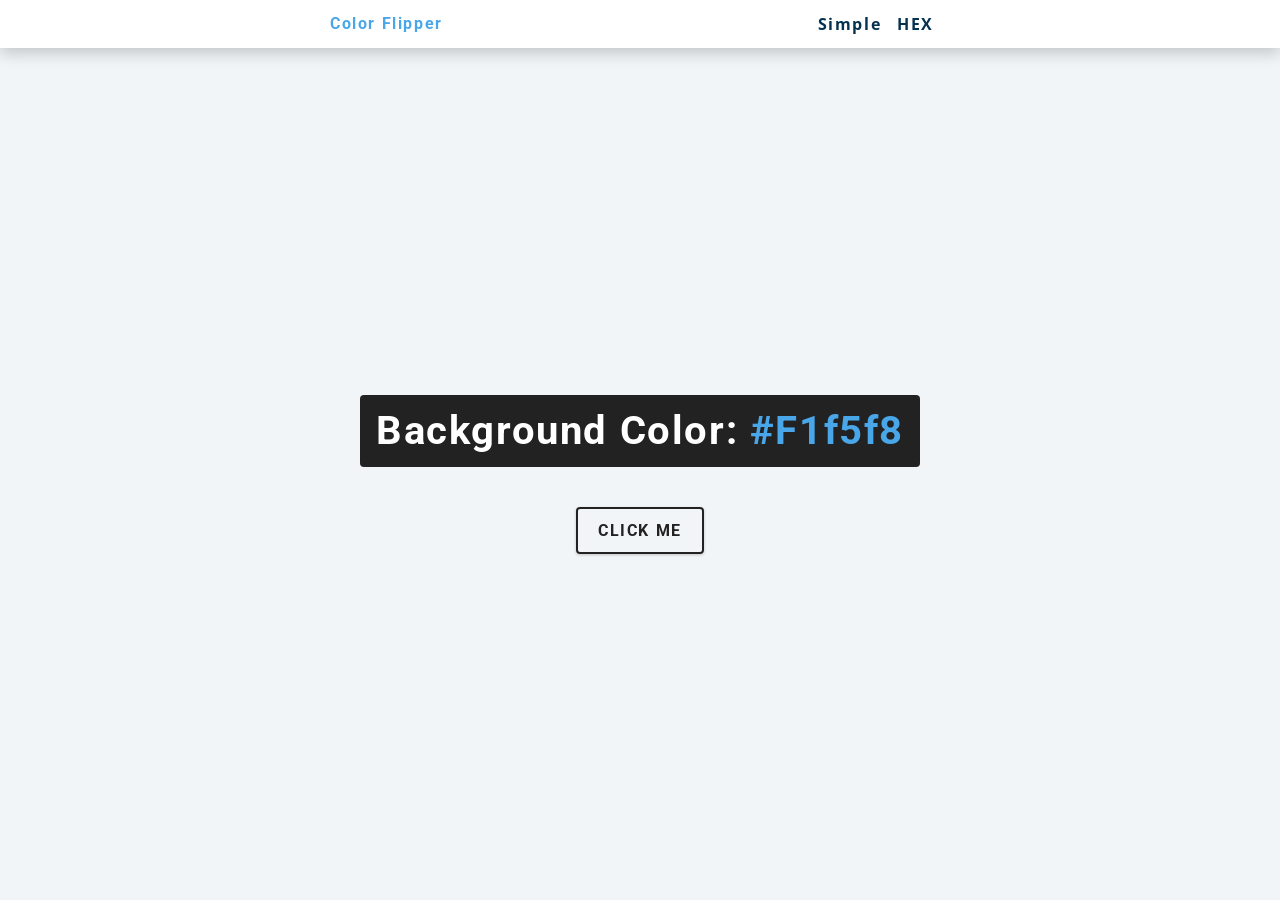
<file: 01/index.html>
<!DOCTYPE html>
<html lang="en">
<head>
    <meta charset="UTF-8">
    <meta name="viewport"
          content="width=device-width, user-scalable=no, initial-scale=1.0, maximum-scale=1.0, minimum-scale=1.0">
    <meta http-equiv="X-UA-Compatible" content="ie=edge">
    <link rel="stylesheet" href="style.css">
    <title>Title</title>
</head>
<body>
<nav>
    <div class="nav-center">
        <h4>Color Flipper</h4>
        <ul class="nav-links">
            <li><a href="index.html">simple</a></li>
            <li><a href="hex.html">HEX</a></li>
        </ul>
    </div>
</nav>
<main>
    <div class="container">
        <h2>background color: <span class=color>
            #f1f5f8
        </span></h2>
        <button class="btn btn-hero" id="btn">click me</button>

    </div>
</main>
<script src="main.js"></script>
</body>
</html>
</file>
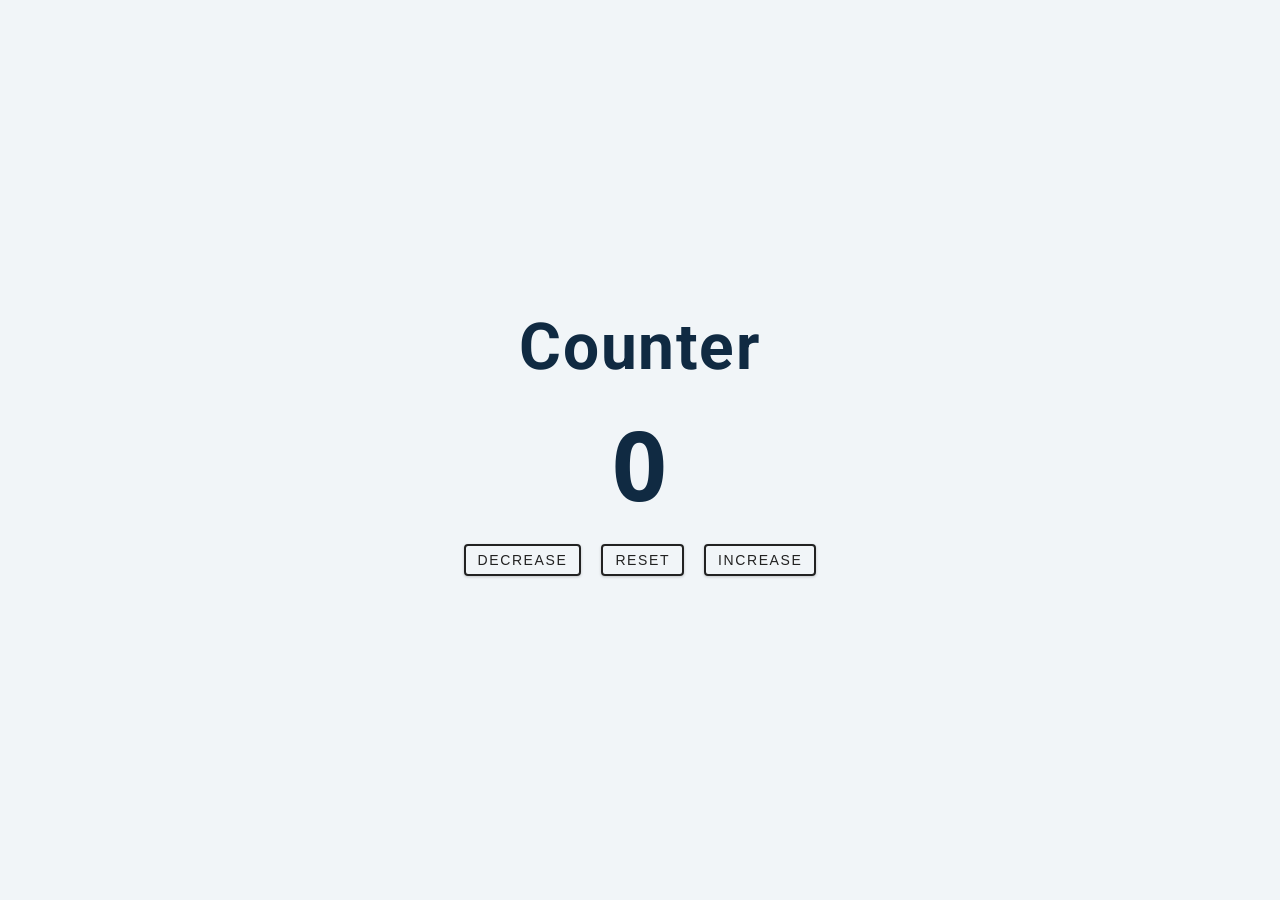
<file: 02/index.html>
<!DOCTYPE html>
<html lang="en">
<head>
    <meta charset="UTF-8" />
    <meta name="viewport" content="width=device-width, initial-scale=1.0" />
    <title>Counter</title>

    <!-- styles -->
    <link rel="stylesheet" href="styles.css" />
</head>
<body>
<main>
    <div class="container">
        <h1>counter</h1>
        <span id="value">0</span>
        <div class="button-container">
            <button class="btn decrease">decrease</button>
            <button class="btn reset">reset</button>
            <button class="btn increase">increase</button>
        </div>
    </div>
</main>
<!-- javascript -->
<script src="app.js"></script>
</body>
</html>
</file>
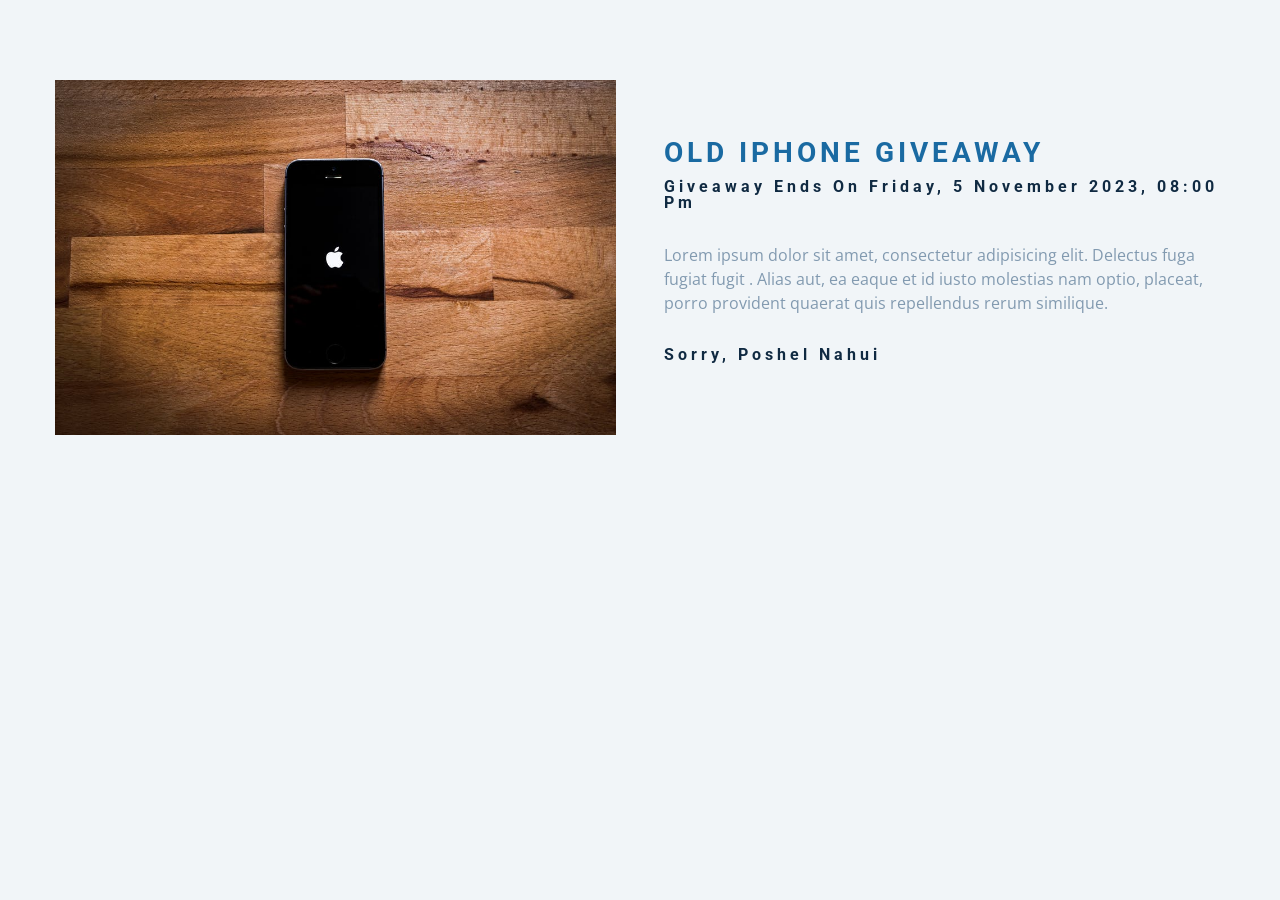
<file: 04/index.html>
<!DOCTYPE html>
<html lang="en">
  <head>
    <meta charset="UTF-8" />
    <meta name="viewport" content="width=device-width, initial-scale=1.0" />
    <title>Countdown</title>

    <!-- styles -->
    <link rel="stylesheet" href="styles.css" />
  </head>
  <body>
    <section class="section-center">
      <article class="gift-img">
        <img src="gift.jpeg" alt="" srcset="" class="gift picture">
      </article>
      <article class="gift-info">
        <h3>old iphone giveaway</h3>
        <h4 class="giveaway">
          giveaway ends on Friday, 24 April 2020, 8:00am
        </h4>
        <p>Lorem ipsum dolor sit amet,
          consectetur adipisicing elit. Delectus fuga fugiat fugit
          . Alias aut, ea eaque et id iusto molestias nam optio, placeat,
          porro provident quaerat quis repellendus rerum similique.
        </p>
        <div class="deadline">
          <div class="deadline-format">
            <h4 class="days">
              1
            </h4>
            <span>days</span>
          </div>
          <div class="deadline-format">
            <h4 class="hours">
              16
            </h4>
            <span>hours</span>
          </div>
          <div class="deadline-format">
            <h4 class="minutes">
              50
            </h4>
            <span>minutes</span>
          </div>
          <div class="deadline-format">
            <h4 class="seconds">41</h4>
            <span>seconds</span>
          </div>
        </div>
      </article>
    </section>
    <!-- javascript -->
    <script src="app.js"></script>
  </body>
</html>
</file>
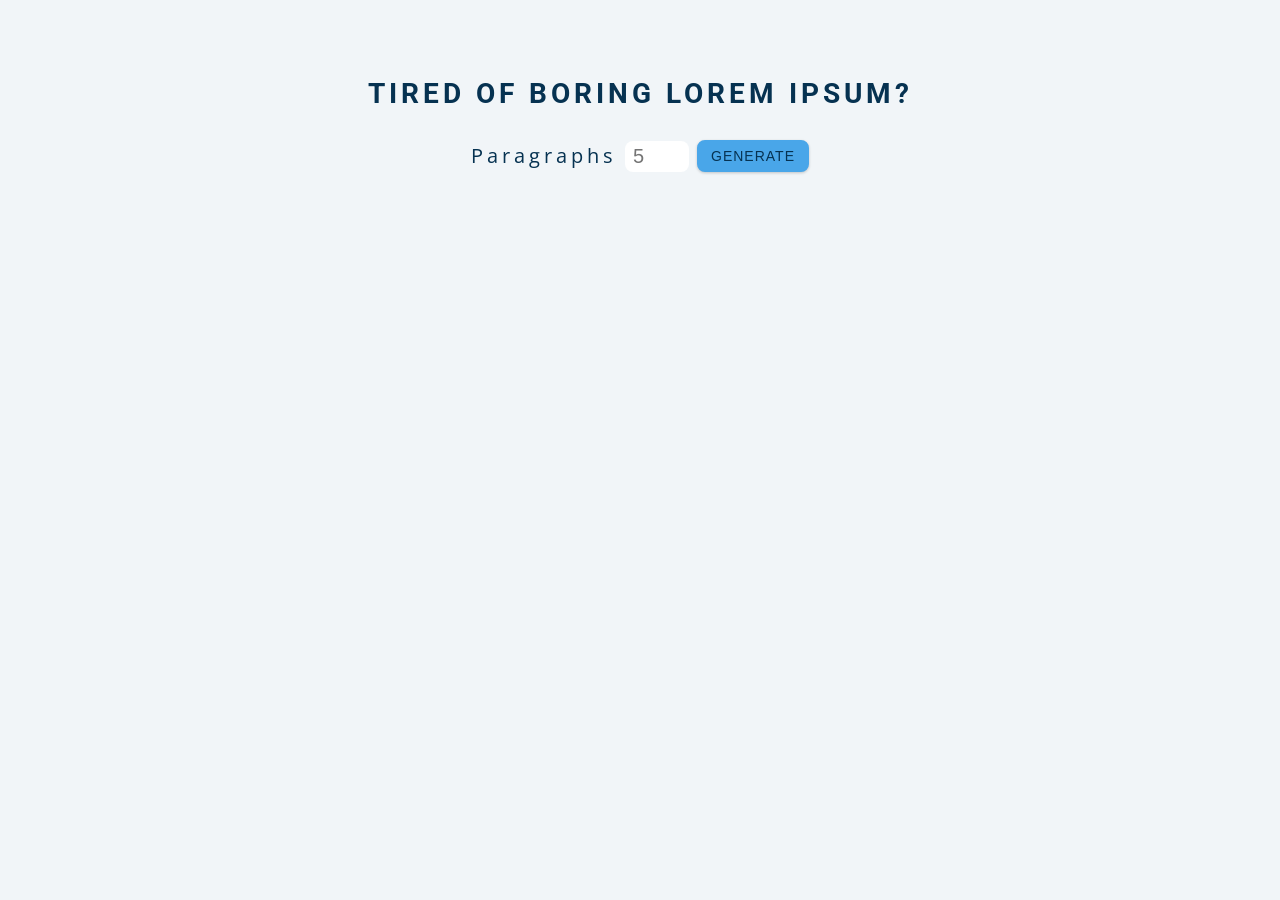
<file: 05/index.html>
<!DOCTYPE html>
<html lang="en">
  <head>
    <meta charset="UTF-8" />
    <meta name="viewport" content="width=device-width, initial-scale=1.0" />
    <title>Lorem Ipsum</title>

    <!-- styles -->
    <link rel="stylesheet" href="styles.css" />
  </head>
  <body>
    <section class="section-center">
      <h3>tired of boring lorem ipsum?</h3>
      <form class="lorem-form">
        <label for="amount">
          paragraphs
        </label>
        <input type="number" name="amount" id="amount"
        placeholder="5">
        <button type="submit" class="btn">generate</button>
      </form>
      <article class="lorem-text"></article>
    </section>
    <!-- javascript -->
    <script src="app.js"></script>
  </body>
</html>
</file>
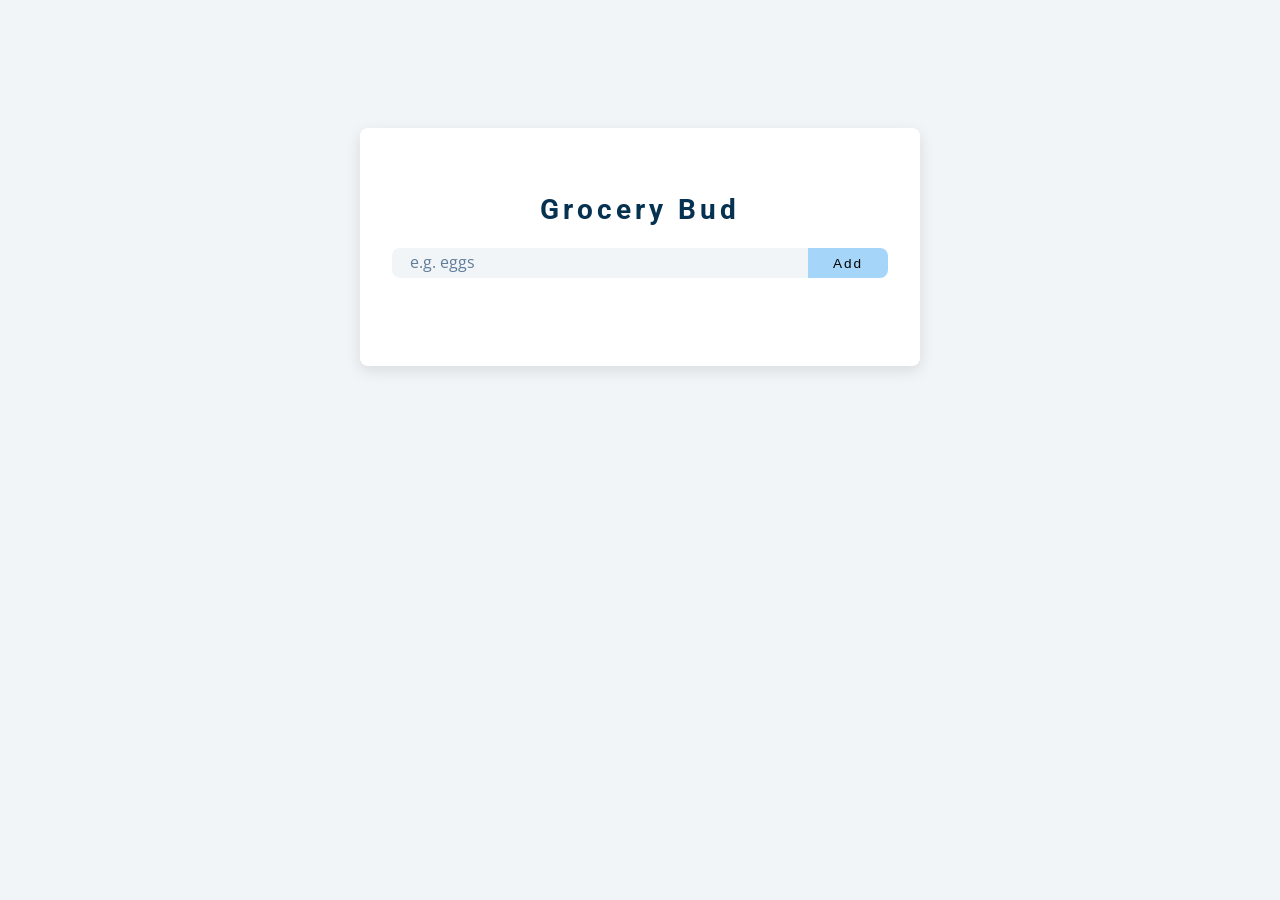
<file: 06/index.html>
<!DOCTYPE html>
<html lang="en">
  <head>
    <meta charset="UTF-8" />
    <meta name="viewport" content="width=device-width, initial-scale=1.0" />
    <title>Grocery Bud</title>
    <!-- font-awesome -->
    <link
      rel="stylesheet"
      href="https://cdnjs.cloudflare.com/ajax/libs/font-awesome/5.14.0/css/all.min.css"
    />
    <!-- styles -->
    <link rel="stylesheet" href="styles.css" />
  </head>
  <body>
    <section class="section-center">
      <form class="grocery-form">
        <p class="alert"></p>
        <h3>grocery bud</h3>
        <div class="form-control">
          <input type="text" id="grocery" placeholder="e.g. eggs">
          <button type="submit" class="submit-btn">add</button>
        </div>
      </form>
      <div class="grocery-container">
        <div class="grocery-list">
        </div>
        <button class="clear-btn">clear items</button>
      </div>
    </section>
    <!-- javascript -->
    <script src="app.js"></script>
  </body>
</html>
</file>
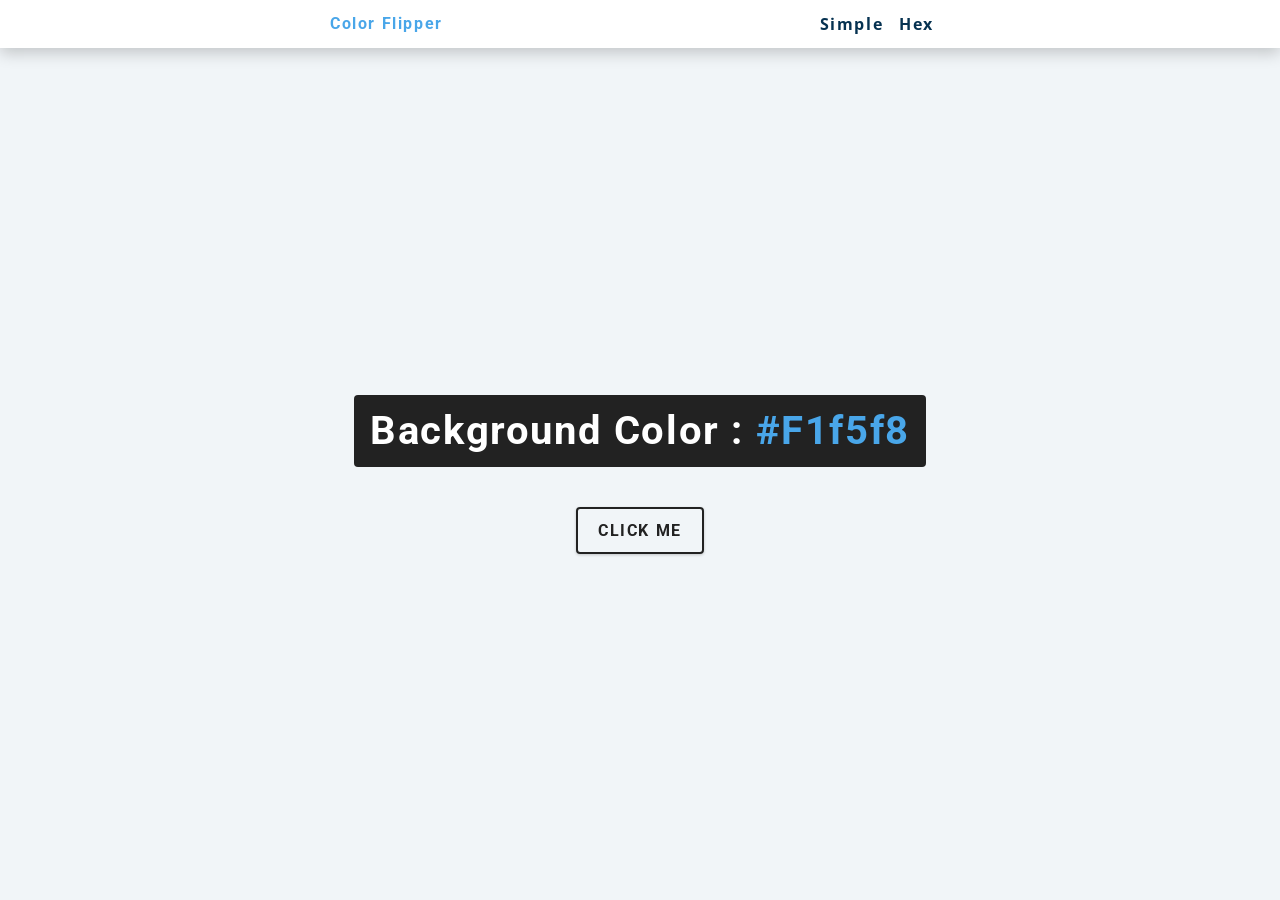
<file: 01/hex.html>
<!DOCTYPE html>
<html lang="en">
<head>
    <meta charset="UTF-8" />
    <meta name="viewport" content="width=device-width, initial-scale=1.0" />
    <title>
        Color Flipper || Simple
    </title>

    <!-- styles -->
    <link rel="stylesheet" href="style.css" />
</head>

<body>
<nav>
    <div class="nav-center">
        <h4>color flipper</h4>
        <ul class="nav-links">
            <li><a href="index.html">simple</a></li>
            <li><a href="hex.html">hex</a></li>
        </ul>
    </div>
</nav>
<main>
    <div class="container">
        <h2>background color : <span class="color">#f1f5f8</span></h2>
        <button class="btn btn-hero" id="btn">click me</button>
    </div>
</main>
<!-- javascript -->
<script src="hex.js"></script>
</body>
</html>
</file>
<file: 01/style.css>
/*
===============
Fonts
===============
*/
@import url("https://fonts.googleapis.com/css?family=Open+Sans|Roboto:400,700&display=swap");

/*
===============
Variables
===============
*/

:root {
    /* dark shades of primary color*/
    --clr-primary-1: hsl(205, 86%, 17%);
    --clr-primary-2: hsl(205, 77%, 27%);
    --clr-primary-3: hsl(205, 72%, 37%);
    --clr-primary-4: hsl(205, 63%, 48%);
    /* primary/main color */
    --clr-primary-5: hsl(205, 78%, 60%);
    /* lighter shades of primary color */
    --clr-primary-6: hsl(205, 89%, 70%);
    --clr-primary-7: hsl(205, 90%, 76%);
    --clr-primary-8: hsl(205, 86%, 81%);
    --clr-primary-9: hsl(205, 90%, 88%);
    --clr-primary-10: hsl(205, 100%, 96%);
    /* darkest grey - used for headings */
    --clr-grey-1: hsl(209, 61%, 16%);
    --clr-grey-2: hsl(211, 39%, 23%);
    --clr-grey-3: hsl(209, 34%, 30%);
    --clr-grey-4: hsl(209, 28%, 39%);
    /* grey used for paragraphs */
    --clr-grey-5: hsl(210, 22%, 49%);
    --clr-grey-6: hsl(209, 23%, 60%);
    --clr-grey-7: hsl(211, 27%, 70%);
    --clr-grey-8: hsl(210, 31%, 80%);
    --clr-grey-9: hsl(212, 33%, 89%);
    --clr-grey-10: hsl(210, 36%, 96%);
    --clr-white: #fff;
    --clr-red-dark: hsl(360, 67%, 44%);
    --clr-red-light: hsl(360, 71%, 66%);
    --clr-green-dark: hsl(125, 67%, 44%);
    --clr-green-light: hsl(125, 71%, 66%);
    --clr-black: #222;
    --ff-primary: "Roboto", sans-serif;
    --ff-secondary: "Open Sans", sans-serif;
    --transition: all 0.3s linear;
    --spacing: 0.1rem;
    --radius: 0.25rem;
    --light-shadow: 0 5px 15px rgba(0, 0, 0, 0.1);
    --dark-shadow: 0 5px 15px rgba(0, 0, 0, 0.2);
    --max-width: 1170px;
    --fixed-width: 620px;
}
/*
===============
Global Styles
===============
*/

*,
::after,
::before {
    margin: 0;
    padding: 0;
    box-sizing: border-box;
}
body {
    font-family: var(--ff-secondary);
    background: var(--clr-grey-10);
    color: var(--clr-grey-1);
    line-height: 1.5;
    font-size: 0.875rem;
}
ul {
    list-style-type: none;
}
a {
    text-decoration: none;
}
h1,
h2,
h3,
h4 {
    letter-spacing: var(--spacing);
    text-transform: capitalize;
    line-height: 1.25;
    margin-bottom: 0.75rem;
    font-family: var(--ff-primary);
}
h1 {
    font-size: 3rem;
}
h2 {
    font-size: 2rem;
}
h3 {
    font-size: 1.25rem;
}
h4 {
    font-size: 0.875rem;
}
p {
    margin-bottom: 1.25rem;
    color: var(--clr-grey-5);
}
@media screen and (min-width: 800px) {
    h1 {
        font-size: 4rem;
    }
    h2 {
        font-size: 2.5rem;
    }
    h3 {
        font-size: 1.75rem;
    }
    h4 {
        font-size: 1rem;
    }
    body {
        font-size: 1rem;
    }
    h1,
    h2,
    h3,
    h4 {
        line-height: 1;
    }
}
/*  global classes */

/* section */
.section {
    padding: 5rem 0;
}

.section-center {
    width: 90vw;
    margin: 0 auto;
    max-width: 1170px;
}
@media screen and (min-width: 992px) {
    .section-center {
        width: 95vw;
    }
}
main {
    min-height: 100vh;
    display: grid;
    place-items: center;
}

/*
===============
Nav
===============
*/
nav {
    background: var(--clr-white);
    height: 3rem;
    display: grid;
    align-items: center;
    box-shadow: var(--dark-shadow);
}
.nav-center {
    width: 90vw;
    max-width: var(--fixed-width);
    margin: 0 auto;
    display: flex;
    align-items: center;
    justify-content: space-between;
}
.nav-center h4 {
    margin-bottom: 0;
    color: var(--clr-primary-5);
}
.nav-links {
    display: flex;
}
nav a {
    text-transform: capitalize;
    font-weight: 700;
    font-size: 1rem;
    color: var(--clr-primary-1);
    letter-spacing: var(--spacing);
    margin-right: 1rem;
}
nav a:hover {
    color: var(--clr-primary-5);
}
/*
===============
Container
===============
*/
main {
    min-height: calc(100vh - 3rem);
    display: grid;
    place-items: center;
}
.container {
    text-align: center;
}
.container h2 {
    background: var(--clr-black);
    color: var(--clr-white);
    padding: 1rem;
    border-radius: var(--radius);
    margin-bottom: 2.5rem;
}
.color {
    color: var(--clr-primary-5);
}
.btn-hero {
    font-family: var(--ff-primary);
    text-transform: uppercase;
    background: transparent;
    color: var(--clr-black);
    letter-spacing: var(--spacing);
    display: inline-block;
    font-weight: 700;
    transition: var(--transition);
    border: 2px solid var(--clr-black);
    cursor: pointer;
    box-shadow: 0 1px 3px rgba(0, 0, 0, 0.2);
    border-radius: var(--radius);
    font-size: 1rem;
    padding: 0.75rem 1.25rem;
}
.btn-hero:hover {
    color: var(--clr-white);
    background: var(--clr-black);
}
</file>
<file: 02/styles.css>
/*
===============
Fonts
===============
*/
@import url("https://fonts.googleapis.com/css?family=Open+Sans|Roboto:400,700&display=swap");

/*
===============
Variables
===============
*/

:root {
    /* dark shades of primary color*/
    --clr-primary-1: hsl(205, 86%, 17%);
    --clr-primary-2: hsl(205, 77%, 27%);
    --clr-primary-3: hsl(205, 72%, 37%);
    --clr-primary-4: hsl(205, 63%, 48%);
    /* primary/main color */
    --clr-primary-5: hsl(205, 78%, 60%);
    /* lighter shades of primary color */
    --clr-primary-6: hsl(205, 89%, 70%);
    --clr-primary-7: hsl(205, 90%, 76%);
    --clr-primary-8: hsl(205, 86%, 81%);
    --clr-primary-9: hsl(205, 90%, 88%);
    --clr-primary-10: hsl(205, 100%, 96%);
    /* darkest grey - used for headings */
    --clr-grey-1: hsl(209, 61%, 16%);
    --clr-grey-2: hsl(211, 39%, 23%);
    --clr-grey-3: hsl(209, 34%, 30%);
    --clr-grey-4: hsl(209, 28%, 39%);
    /* grey used for paragraphs */
    --clr-grey-5: hsl(210, 22%, 49%);
    --clr-grey-6: hsl(209, 23%, 60%);
    --clr-grey-7: hsl(211, 27%, 70%);
    --clr-grey-8: hsl(210, 31%, 80%);
    --clr-grey-9: hsl(212, 33%, 89%);
    --clr-grey-10: hsl(210, 36%, 96%);
    --clr-white: #fff;
    --clr-red-dark: hsl(360, 67%, 44%);
    --clr-red-light: hsl(360, 71%, 66%);
    --clr-green-dark: hsl(125, 67%, 44%);
    --clr-green-light: hsl(125, 71%, 66%);
    --clr-black: #222;
    --ff-primary: "Roboto", sans-serif;
    --ff-secondary: "Open Sans", sans-serif;
    --transition: all 0.3s linear;
    --spacing: 0.1rem;
    --radius: 0.25rem;
    --light-shadow: 0 5px 15px rgba(0, 0, 0, 0.1);
    --dark-shadow: 0 5px 15px rgba(0, 0, 0, 0.2);
    --max-width: 1170px;
    --fixed-width: 620px;
}
/*
===============
Global Styles
===============
*/

*,
::after,
::before {
    margin: 0;
    padding: 0;
    box-sizing: border-box;
}
body {
    font-family: var(--ff-secondary);
    background: var(--clr-grey-10);
    color: var(--clr-grey-1);
    line-height: 1.5;
    font-size: 0.875rem;
}
ul {
    list-style-type: none;
}
a {
    text-decoration: none;
}
h1,
h2,
h3,
h4 {
    letter-spacing: var(--spacing);
    text-transform: capitalize;
    line-height: 1.25;
    margin-bottom: 0.75rem;
    font-family: var(--ff-primary);
}
h1 {
    font-size: 3rem;
}
h2 {
    font-size: 2rem;
}
h3 {
    font-size: 1.25rem;
}
h4 {
    font-size: 0.875rem;
}
p {
    margin-bottom: 1.25rem;
    color: var(--clr-grey-5);
}
@media screen and (min-width: 800px) {
    h1 {
        font-size: 4rem;
    }
    h2 {
        font-size: 2.5rem;
    }
    h3 {
        font-size: 1.75rem;
    }
    h4 {
        font-size: 1rem;
    }
    body {
        font-size: 1rem;
    }
    h1,
    h2,
    h3,
    h4 {
        line-height: 1;
    }
}
/*  global classes */

/* section */
.section {
    padding: 5rem 0;
}

.section-center {
    width: 90vw;
    margin: 0 auto;
    max-width: 1170px;
}
@media screen and (min-width: 992px) {
    .section-center {
        width: 95vw;
    }
}
main {
    min-height: 100vh;
    display: grid;
    place-items: center;
}

/*
===============
Counter
===============
*/

main {
    min-height: 100vh;
    display: grid;
    place-items: center;
}
.container {
    text-align: center;
}
#value {
    font-size: 6rem;
    font-weight: bold;
}
.btn {
    text-transform: uppercase;
    background: transparent;
    color: var(--clr-black);
    padding: 0.375rem 0.75rem;
    letter-spacing: var(--spacing);
    display: inline-block;
    transition: var(--transition);
    font-size: 0.875rem;
    border: 2px solid var(--clr-black);
    cursor: pointer;
    box-shadow: 0 1px 3px rgba(0, 0, 0, 0.2);
    border-radius: var(--radius);
    margin: 0.5rem;
}
.btn:hover {
    color: var(--clr-white);
    background: var(--clr-black);
}
</file>
<file: 04/styles.css>
/*
=============== 
Fonts
===============
*/
@import url("https://fonts.googleapis.com/css?family=Open+Sans|Roboto:400,700&display=swap");

/*
=============== 
Variables
===============
*/

:root {
  /* dark shades of primary color*/
  --clr-primary-1: hsl(205, 86%, 17%);
  --clr-primary-2: hsl(205, 77%, 27%);
  --clr-primary-3: hsl(205, 72%, 37%);
  --clr-primary-4: hsl(205, 63%, 48%);
  /* primary/main color */
  --clr-primary-5: #49a6e9;
  /* lighter shades of primary color */
  --clr-primary-6: hsl(205, 89%, 70%);
  --clr-primary-7: hsl(205, 90%, 76%);
  --clr-primary-8: hsl(205, 86%, 81%);
  --clr-primary-9: hsl(205, 90%, 88%);
  --clr-primary-10: hsl(205, 100%, 96%);
  /* darkest grey - used for headings */
  --clr-grey-1: hsl(209, 61%, 16%);
  --clr-grey-2: hsl(211, 39%, 23%);
  --clr-grey-3: hsl(209, 34%, 30%);
  --clr-grey-4: hsl(209, 28%, 39%);
  /* grey used for paragraphs */
  --clr-grey-5: hsl(210, 22%, 49%);
  --clr-grey-6: hsl(209, 23%, 60%);
  --clr-grey-7: hsl(211, 27%, 70%);
  --clr-grey-8: hsl(210, 31%, 80%);
  --clr-grey-9: hsl(212, 33%, 89%);
  --clr-grey-10: hsl(210, 36%, 96%);
  --clr-white: #fff;
  --clr-red-dark: hsl(360, 67%, 44%);
  --clr-red-light: hsl(360, 71%, 66%);
  --clr-green-dark: hsl(125, 67%, 44%);
  --clr-green-light: hsl(125, 71%, 66%);
  --clr-black: #222;
  --clr-gold: #c59d5f;
  --ff-primary: "Roboto", sans-serif;
  --ff-secondary: "Open Sans", sans-serif;
  --transition: all 0.3s linear;
  --spacing: 0.25rem;
  --radius: 0.5rem;
  --light-shadow: 0 5px 15px rgba(0, 0, 0, 0.1);
  --dark-shadow: 0 5px 15px rgba(0, 0, 0, 0.2);
  --max-width: 1170px;
  --fixed-width: 620px;
}
/*
=============== 
Global Styles
===============
*/

*,
::after,
::before {
  margin: 0;
  padding: 0;
  box-sizing: border-box;
}
body {
  font-family: var(--ff-secondary);
  background: var(--clr-grey-10);
  color: var(--clr-grey-1);
  line-height: 1.5;
  font-size: 0.875rem;
}
ul {
  list-style-type: none;
}
a {
  text-decoration: none;
}
img:not(.logo) {
  width: 100%;
}
img {
  display: block;
}

h1,
h2,
h3,
h4 {
  letter-spacing: var(--spacing);
  text-transform: capitalize;
  line-height: 1.25;
  margin-bottom: 0.75rem;
  font-family: var(--ff-primary);
}
h1 {
  font-size: 3rem;
}
h2 {
  font-size: 2rem;
}
h3 {
  font-size: 1.25rem;
}
h4 {
  font-size: 0.875rem;
}
p {
  margin-bottom: 1.25rem;
  color: var(--clr-grey-5);
}
@media screen and (min-width: 800px) {
  h1 {
    font-size: 4rem;
  }
  h2 {
    font-size: 2.5rem;
  }
  h3 {
    font-size: 1.75rem;
  }
  h4 {
    font-size: 1rem;
  }
  body {
    font-size: 1rem;
  }
  h1,
  h2,
  h3,
  h4 {
    line-height: 1;
  }
}
/*  global classes */

.btn {
  text-transform: uppercase;
  background: transparent;
  color: var(--clr-black);
  padding: 0.375rem 0.75rem;
  letter-spacing: var(--spacing);
  display: inline-block;
  transition: var(--transition);
  font-size: 0.875rem;
  border: 2px solid var(--clr-black);
  cursor: pointer;
  box-shadow: 0 1px 3px rgba(0, 0, 0, 0.2);
  border-radius: var(--radius);
}
.btn:hover {
  color: var(--clr-white);
  background: var(--clr-black);
}
/* section */
.section {
  padding: 5rem 0;
}

.section-center {
  width: 90vw;
  margin: 5rem auto;
  max-width: 1170px;
}

main {
  min-height: 100vh;
  display: grid;
  place-items: center;
}
/*
=============== 
Countdown Timer
===============
*/
.gift-img {
  margin-bottom: 2rem;
}
.gift-info h3 {
  text-transform: uppercase;
  color: var(--clr-primary-3);
}
.gift-info p {
  color: var(--clr-grey-6);
}
.date {
  color: var(--clr-grey-5);
  font-size: 0.85rem;
}
@media screen and (min-width: 992px) {
  .section-center {
    display: grid;
    grid-template-columns: 1fr 1fr;
    place-items: center;
    gap: 3rem;
    width: 95vw;
  }
  .gift-img {
    margin-bottom: 0;
  }
}
.gift-info p {
  margin: 2rem 0;
}
.deadline {
  display: flex;
}
.deadline-format {
  background: var(--clr-grey-1);
  color: var(--clr-white);
  margin-right: 1rem;
  width: 5rem;
  height: 5rem;
  display: grid;
  place-items: center;
  text-align: center;
}
.deadline-format span {
  display: block;
  text-transform: uppercase;
  letter-spacing: 2px;
  font-size: 0.85rem;
}
.deadline h4:not(.expired) {
  font-size: 2rem;
  margin-bottom: 0.25rem;
  letter-spacing: var(--spacing);
}
</file>
<file: 05/styles.css>
/*
=============== 
Fonts
===============
*/
@import url("https://fonts.googleapis.com/css?family=Open+Sans|Roboto:400,700&display=swap");

/*
=============== 
Variables
===============
*/

:root {
  /* dark shades of primary color*/
  --clr-primary-1: hsl(205, 86%, 17%);
  --clr-primary-2: hsl(205, 77%, 27%);
  --clr-primary-3: hsl(205, 72%, 37%);
  --clr-primary-4: hsl(205, 63%, 48%);
  /* primary/main color */
  --clr-primary-5: #49a6e9;
  /* lighter shades of primary color */
  --clr-primary-6: hsl(205, 89%, 70%);
  --clr-primary-7: hsl(205, 90%, 76%);
  --clr-primary-8: hsl(205, 86%, 81%);
  --clr-primary-9: hsl(205, 90%, 88%);
  --clr-primary-10: hsl(205, 100%, 96%);
  /* darkest grey - used for headings */
  --clr-grey-1: hsl(209, 61%, 16%);
  --clr-grey-2: hsl(211, 39%, 23%);
  --clr-grey-3: hsl(209, 34%, 30%);
  --clr-grey-4: hsl(209, 28%, 39%);
  /* grey used for paragraphs */
  --clr-grey-5: hsl(210, 22%, 49%);
  --clr-grey-6: hsl(209, 23%, 60%);
  --clr-grey-7: hsl(211, 27%, 70%);
  --clr-grey-8: hsl(210, 31%, 80%);
  --clr-grey-9: hsl(212, 33%, 89%);
  --clr-grey-10: hsl(210, 36%, 96%);
  --clr-white: #fff;
  --clr-red-dark: hsl(360, 67%, 44%);
  --clr-red-light: hsl(360, 71%, 66%);
  --clr-green-dark: hsl(125, 67%, 44%);
  --clr-green-light: hsl(125, 71%, 66%);
  --clr-black: #222;
  --ff-primary: "Roboto", sans-serif;
  --ff-secondary: "Open Sans", sans-serif;
  --transition: all 0.3s linear;
  --spacing: 0.25rem;
  --radius: 0.5rem;
  --light-shadow: 0 5px 15px rgba(0, 0, 0, 0.1);
  --dark-shadow: 0 5px 15px rgba(0, 0, 0, 0.2);
  --max-width: 1170px;
  --fixed-width: 620px;
}
/*
=============== 
Global Styles
===============
*/

*,
::after,
::before {
  margin: 0;
  padding: 0;
  box-sizing: border-box;
}
body {
  font-family: var(--ff-secondary);
  background: var(--clr-grey-10);
  color: var(--clr-grey-1);
  line-height: 1.5;
  font-size: 0.875rem;
}
ul {
  list-style-type: none;
}
a {
  text-decoration: none;
}
img:not(.logo) {
  width: 100%;
}
img {
  display: block;
}

h1,
h2,
h3,
h4 {
  letter-spacing: var(--spacing);
  text-transform: capitalize;
  line-height: 1.25;
  margin-bottom: 0.75rem;
  font-family: var(--ff-primary);
}
h1 {
  font-size: 3rem;
}
h2 {
  font-size: 2rem;
}
h3 {
  font-size: 1.25rem;
}
h4 {
  font-size: 0.875rem;
}
p {
  margin-bottom: 1.25rem;
  color: var(--clr-grey-5);
}
@media screen and (min-width: 800px) {
  h1 {
    font-size: 4rem;
  }
  h2 {
    font-size: 2.5rem;
  }
  h3 {
    font-size: 1.75rem;
  }
  h4 {
    font-size: 1rem;
  }
  body {
    font-size: 1rem;
  }
  h1,
  h2,
  h3,
  h4 {
    line-height: 1;
  }
}
/*  global classes */

.btn {
  text-transform: uppercase;
  background: var(--clr-primary-5);
  color: var(--clr-primary-1);
  padding: 0.375rem 0.75rem;
  letter-spacing: 1px;
  display: inline-block;
  transition: var(--transition);
  font-size: 0.875rem;
  border: 2px solid var(--clr-primary-5);
  cursor: pointer;
  box-shadow: 0 1px 3px rgba(0, 0, 0, 0.2);
  border-radius: var(--radius);
}
.btn:hover {
  color: var(--clr-primary-5);
  background: var(--clr-primary-8);
  border-color: var(--clr-primary-8);
}
/* section */
.section {
  padding: 5rem 0;
}

.section-center {
  width: 90vw;
  margin: 0 auto;
  max-width: 40rem;
  margin-top: 5rem;
  text-align: center;
}
@media screen and (min-width: 992px) {
  .section-center {
    width: 95vw;
  }
}
main {
  min-height: 100vh;
  display: grid;
  place-items: center;
}
/*
=============== 
Lorem Ipsum
===============
*/
h3 {
  text-transform: uppercase;
  color: var(--clr-primary-1);
}
.lorem-form {
  text-transform: capitalize;
  letter-spacing: var(--spacing);
  margin-top: 2rem;
  margin-bottom: 4rem;
  display: flex;
  justify-content: center;
  align-items: center;
}
label {
  font-size: 1.25rem;
  color: var(--clr-primary-1);
}
input {
  padding: 0.25rem 0.5rem;

  width: 4rem;
  border-radius: var(--radius);
  border: none;
  margin: 0 0.5rem;
  font-size: 1.25rem;
}
button {
  background: var(--clr-primary-10);
}
.result {
  margin-bottom: 2rem;
}
</file>
<file: 06/styles.css>
/*
=============== 
Fonts
===============
*/
@import url("https://fonts.googleapis.com/css?family=Open+Sans|Roboto:400,700&display=swap");

/*
=============== 
Variables
===============
*/

:root {
  /* dark shades of primary color*/
  --clr-primary-1: hsl(205, 86%, 17%);
  --clr-primary-2: hsl(205, 77%, 27%);
  --clr-primary-3: hsl(205, 72%, 37%);
  --clr-primary-4: hsl(205, 63%, 48%);
  /* primary/main color */
  --clr-primary-5: #49a6e9;
  /* lighter shades of primary color */
  --clr-primary-6: hsl(205, 89%, 70%);
  --clr-primary-7: hsl(205, 90%, 76%);
  --clr-primary-8: hsl(205, 86%, 81%);
  --clr-primary-9: hsl(205, 90%, 88%);
  --clr-primary-10: hsl(205, 100%, 96%);
  /* darkest grey - used for headings */
  --clr-grey-1: hsl(209, 61%, 16%);
  --clr-grey-2: hsl(211, 39%, 23%);
  --clr-grey-3: hsl(209, 34%, 30%);
  --clr-grey-4: hsl(209, 28%, 39%);
  /* grey used for paragraphs */
  --clr-grey-5: hsl(210, 22%, 49%);
  --clr-grey-6: hsl(209, 23%, 60%);
  --clr-grey-7: hsl(211, 27%, 70%);
  --clr-grey-8: hsl(210, 31%, 80%);
  --clr-grey-9: hsl(212, 33%, 89%);
  --clr-grey-10: hsl(210, 36%, 96%);
  --clr-white: #fff;
  --clr-red-dark: hsl(360, 67%, 44%);
  --clr-red-light: hsl(360, 71%, 66%);
  --clr-green-dark: hsl(125, 67%, 44%);
  --clr-green-light: hsl(125, 71%, 66%);
  --clr-black: #222;
  --ff-primary: "Roboto", sans-serif;
  --ff-secondary: "Open Sans", sans-serif;
  --transition: all 0.3s linear;
  --spacing: 0.25rem;
  --radius: 0.5rem;
  --light-shadow: 0 5px 15px rgba(0, 0, 0, 0.1);
  --dark-shadow: 0 5px 15px rgba(0, 0, 0, 0.2);
  --max-width: 1170px;
  --fixed-width: 620px;
}
/*
=============== 
Global Styles
===============
*/

*,
::after,
::before {
  margin: 0;
  padding: 0;
  box-sizing: border-box;
}
body {
  font-family: var(--ff-secondary);
  background: var(--clr-grey-10);
  color: var(--clr-grey-1);
  line-height: 1.5;
  font-size: 0.875rem;
}
ul {
  list-style-type: none;
}
a {
  text-decoration: none;
}
img:not(.logo) {
  width: 100%;
}
img {
  display: block;
}

h1,
h2,
h3,
h4 {
  letter-spacing: var(--spacing);
  text-transform: capitalize;
  line-height: 1.25;
  margin-bottom: 0.75rem;
  font-family: var(--ff-primary);
}
h1 {
  font-size: 3rem;
}
h2 {
  font-size: 2rem;
}
h3 {
  font-size: 1.25rem;
}
h4 {
  font-size: 0.875rem;
}
p {
  margin-bottom: 1.25rem;
  color: var(--clr-grey-5);
}
@media screen and (min-width: 800px) {
  h1 {
    font-size: 4rem;
  }
  h2 {
    font-size: 2.5rem;
  }
  h3 {
    font-size: 1.75rem;
  }
  h4 {
    font-size: 1rem;
  }
  body {
    font-size: 1rem;
  }
  h1,
  h2,
  h3,
  h4 {
    line-height: 1;
  }
}
/*  global classes */

.btn {
  text-transform: uppercase;
  background: transparent;
  color: var(--clr-black);
  padding: 0.375rem 0.75rem;
  letter-spacing: var(--spacing);
  display: inline-block;
  transition: var(--transition);
  font-size: 0.875rem;
  border: 2px solid var(--clr-black);
  cursor: pointer;
  box-shadow: 0 1px 3px rgba(0, 0, 0, 0.2);
  border-radius: var(--radius);
}
.btn:hover {
  color: var(--clr-white);
  background: var(--clr-black);
}
/* section */
.section {
  padding: 5rem 0;
}

.section-center {
  width: 90vw;
  margin: 0 auto;
  max-width: 35rem;
  margin-top: 8rem;
}
@media screen and (min-width: 992px) {
  .section-center {
    width: 95vw;
  }
}
main {
  min-height: 100vh;
  display: grid;
  place-items: center;
}
/*
=============== 
Grocery List
===============
*/
.section-center {
  background: var(--clr-white);
  border-radius: var(--radius);
  box-shadow: var(--light-shadow);
  transition: var(--transition);
  padding: 2rem;
}
.section-center:hover {
  box-shadow: var(--dark-shadow);
}
.alert {
  margin-bottom: 1rem;
  height: 1.25rem;
  display: grid;
  align-items: center;
  text-align: center;
  font-size: 0.7rem;
  border-radius: 0.25rem;
  letter-spacing: var(--spacing);
  text-transform: capitalize;
}
.alert-danger {
  color: #721c24;
  background: #f8d7da;
}
.alert-success {
  color: #155724;
  background: #d4edda;
}
.grocery-form h3 {
  color: var(--clr-primary-1);
  margin-bottom: 1.5rem;
  text-align: center;
}
.form-control {
  display: flex;
  justify-content: center;
}
#grocery {
  padding: 0.25rem;
  padding-left: 1rem;
  background: var(--clr-grey-10);
  border-top-left-radius: var(--radius);
  border-bottom-left-radius: var(--radius);
  border-color: transparent;
  font-size: 1rem;
  flex: 1 0 auto;
  color: var(--clr-grey-5);
}
#grocery::placeholder {
  font-family: var(--ff-secondary);
  color: var(--clr-grey-5);
}
.submit-btn {
  background: var(--clr-primary-8);
  border-color: transparent;
  flex: 0 0 5rem;
  display: grid;
  align-items: center;
  padding: 0.25rem;
  text-transform: capitalize;
  letter-spacing: 2px;
  border-top-right-radius: var(--radius);
  border-bottom-right-radius: var(--radius);
  cursor: pointer;
  content: var(--clr-primary-5);
  transition: var(--transition);
  font-size: 0.85rem;
}
.submit-btn:hover {
  background: var(--clr-primary-5);
  color: var(--clr-white);
}

.grocery-container {
  margin-top: 2rem;
  transition: var(--transition);
  visibility: hidden;
}
.show-container {
  visibility: visible;
}
.grocery-item {
  display: flex;
  align-items: center;
  justify-content: space-between;
  margin-bottom: 0.5rem;
  transition: var(--transition);
  padding: 0.25rem 1rem;
  border-radius: var(--radius);
  text-transform: capitalize;
}
.grocery-item:hover {
  color: var(--clr-grey-5);
  background: var(--clr-grey-10);
}
.grocery-item:hover .title {
  color: var(--clr-grey-5);
}
.title {
  margin-bottom: 0;
  color: var(--clr-grey-1);
  letter-spacing: 2px;
  transition: var(--transition);
}
.edit-btn,
.delete-btn {
  background: transparent;
  border-color: transparent;
  cursor: pointer;
  font-size: 0.7rem;
  margin: 0 0.15rem;
  transition: var(--transition);
}
.edit-btn {
  color: var(--clr-green-light);
}
.edit-btn:hover {
  color: var(--clr-green-dark);
}
.delete-btn {
  color: var(--clr-red-light);
}
.delete-btn:hover {
  color: var(--clr-red-dark);
}
.clear-btn {
  text-transform: capitalize;
  width: 10rem;
  height: 1.5rem;
  display: grid;
  align-items: center;
  background: transparent;
  border-color: transparent;
  color: var(--clr-red-light);
  margin: 0 auto;
  font-size: 0.85rem;
  letter-spacing: var(--spacing);
  cursor: pointer;
  transition: var(--transition);
  margin-top: 1.25rem;
}
.clear-btn:hover {
  color: var(--clr-red-dark);
}
</file>
